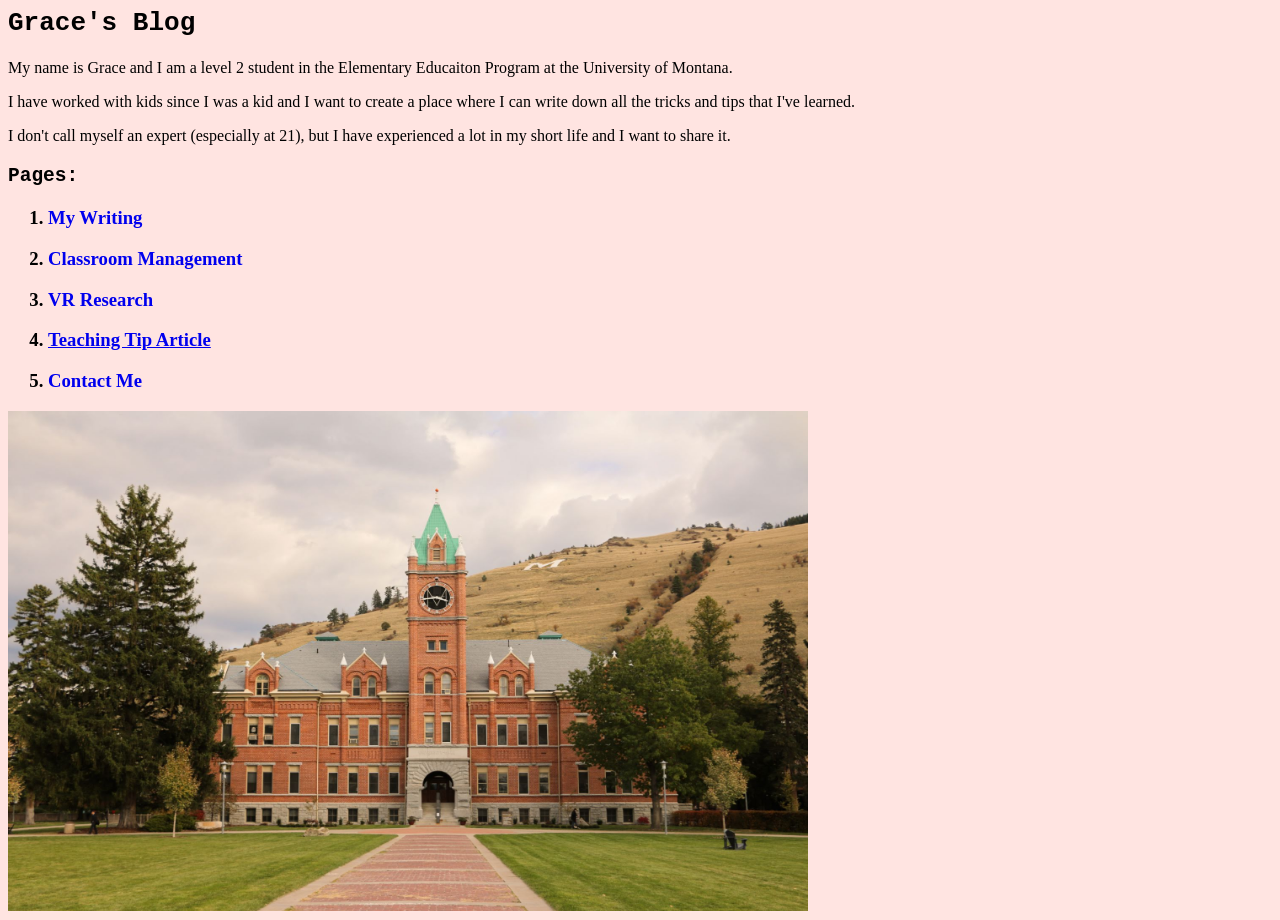
<file: Final Project/Index.html>
<html>
    <head>
        <title>Grace's Blog</title>
        <link rel="stylesheet" type="text/css" href="mainstyle.css">
    </head>

    <body style="background-color: mistyrose;">
      <h1> <span style="font-family: monospace;">Grace's Blog</span></h1>
      <p>My name is Grace and I am a level 2 student in the Elementary Educaiton Program at the University of Montana.</p>
      <p>I have worked with kids since I was a kid and I want to create a place where I can write down all the tricks and tips that I've learned.</p>
      <p>I don't call myself an expert (especially at 21), but I have experienced a lot in my short life and I want to share it.</p>

        <h2> <p style="font-family: monospace;">Pages:</p></h2>
            <ol>
                <h3><li><a href="My Writing.html" style="text-decoration: none" target="_new;">My Writing</a></li></h3>
                <h3><li><a href="Classroom Management.html" style="text-decoration: none" target="_new;">Classroom Management</a></li></h3>
                <h3><li><a href="VR Research.html" style="text-decoration: none" target="_new;">VR Research</a></li></h3>
                <h3><li><a href="https://docs.google.com/document/d/e/2PACX-1vQ9jh8JvpNBe4P1xTbk7ROoX2MGzCTJIKBl-QGsUoBujK60A5d-pz4CQP1NYlt12sm71Iqk_duf7Xcc/pub" target="_blank">Teaching Tip Article</a></li></h3>
                <h3><li><a href="Contact Me.html" style="text-decoration: none" target="_new;">Contact Me</a></li></h3>
            </ol>
        
     
       <!--- 
        <h3><p  style="font-family: monospace;">Hobbies</p></h3>
            <ol>
                <li>Painting</li>
                <li>Organizing</li>
                <li>Singing</li>
            </ol>
        <h3> <p style="font-family: monospace;">My Favorite Restaurants</p></h3>
            <ol>
                <li><a href="https://kohchangmissoula.com/">Kochang</a> </li>
                <li><a href="https://www.mustardseedweb.com/southgatemenu">Mustard Seed</a></li>
                <li><a href="https://www.jimmyjohns.com/">Jimmy John's</a></li>
            </ol> 
        --->
            <img src="UM.jpg" height="500" width="800"/>
    </body>
</html>
</file>
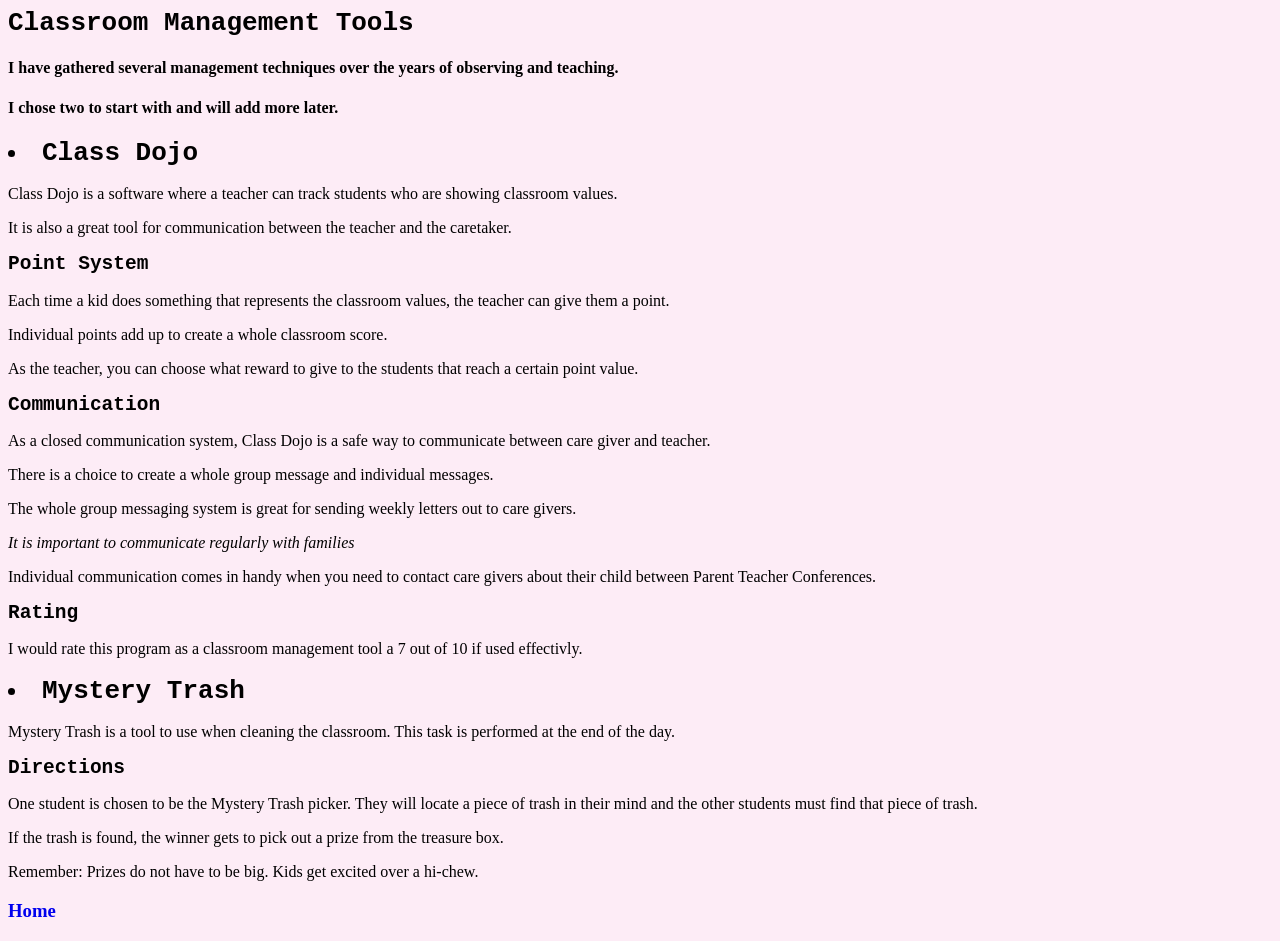
<file: Final Project/Classroom Management.html>
<html>
    <head>
        <title>Classroom Managemnet</title>
    </head>
    
    <body style="background-image: url('Pg2Background.png');">
        <h1 style="font-family: monospace;">Classroom Management Tools</h1>
            <h4>I have gathered several management techniques over the years of observing and teaching.</h4>
            <h4>I chose two to start with and will add more later.</h4>

        <h1 style="font-family: monospace;"><li>Class Dojo</li></h1>
            <p>Class Dojo is a software where a teacher can track students who are showing classroom values. </p>
            <p> It is also a great tool for communication between the teacher and the caretaker.</p>
        <h2 style="font-family: monospace;">Point System</h2>
            <p>Each time a kid does something that represents the classroom values, the teacher can give them a point.</p>
            <p>Individual points add up to create a whole classroom score.</p>
            <p>As the teacher, you can choose what reward to give to the students that reach a certain point value.</p>
        <h2 style="font-family: monospace;">Communication</h2>
            <p>As a closed communication system, Class Dojo is a safe way to communicate between care giver and teacher.</p>
            <p>There is a choice to create a whole group message and individual messages.</p>
            <p>The whole group messaging system is great for sending weekly letters out to care givers.</p>
            <p style="font-style: italic;">It is important to communicate regularly with families</p>
            <p>Individual communication comes in handy when you need to contact care givers about their child between Parent Teacher Conferences.</p>
        <h2 style="font-family: monospace;">Rating</h2>
            <p> I would rate this program as a classroom management tool a 7 out of 10 if used effectivly.</p>

        <h1 style="font-family: monospace;"><li>Mystery Trash</li></h1>
            <p>Mystery Trash is a tool to use when cleaning the classroom. This task is performed at the end of the day.</p>
        <h2 style="font-family: monospace;">Directions</h2>
            <p>One student is chosen to be the Mystery Trash picker. They will locate a piece of trash in their mind and the other students must find that piece of trash.</p>
            <p>If the trash is found, the winner gets to pick out a prize from the treasure box.</p>
            <p>Remember: Prizes do not have to be big. Kids get excited over a hi-chew.</p>
        
            <h3><a href="Index.html" style="text-decoration: none" target="_new;">Home</a></h3>
    </body>
</html>
</file>
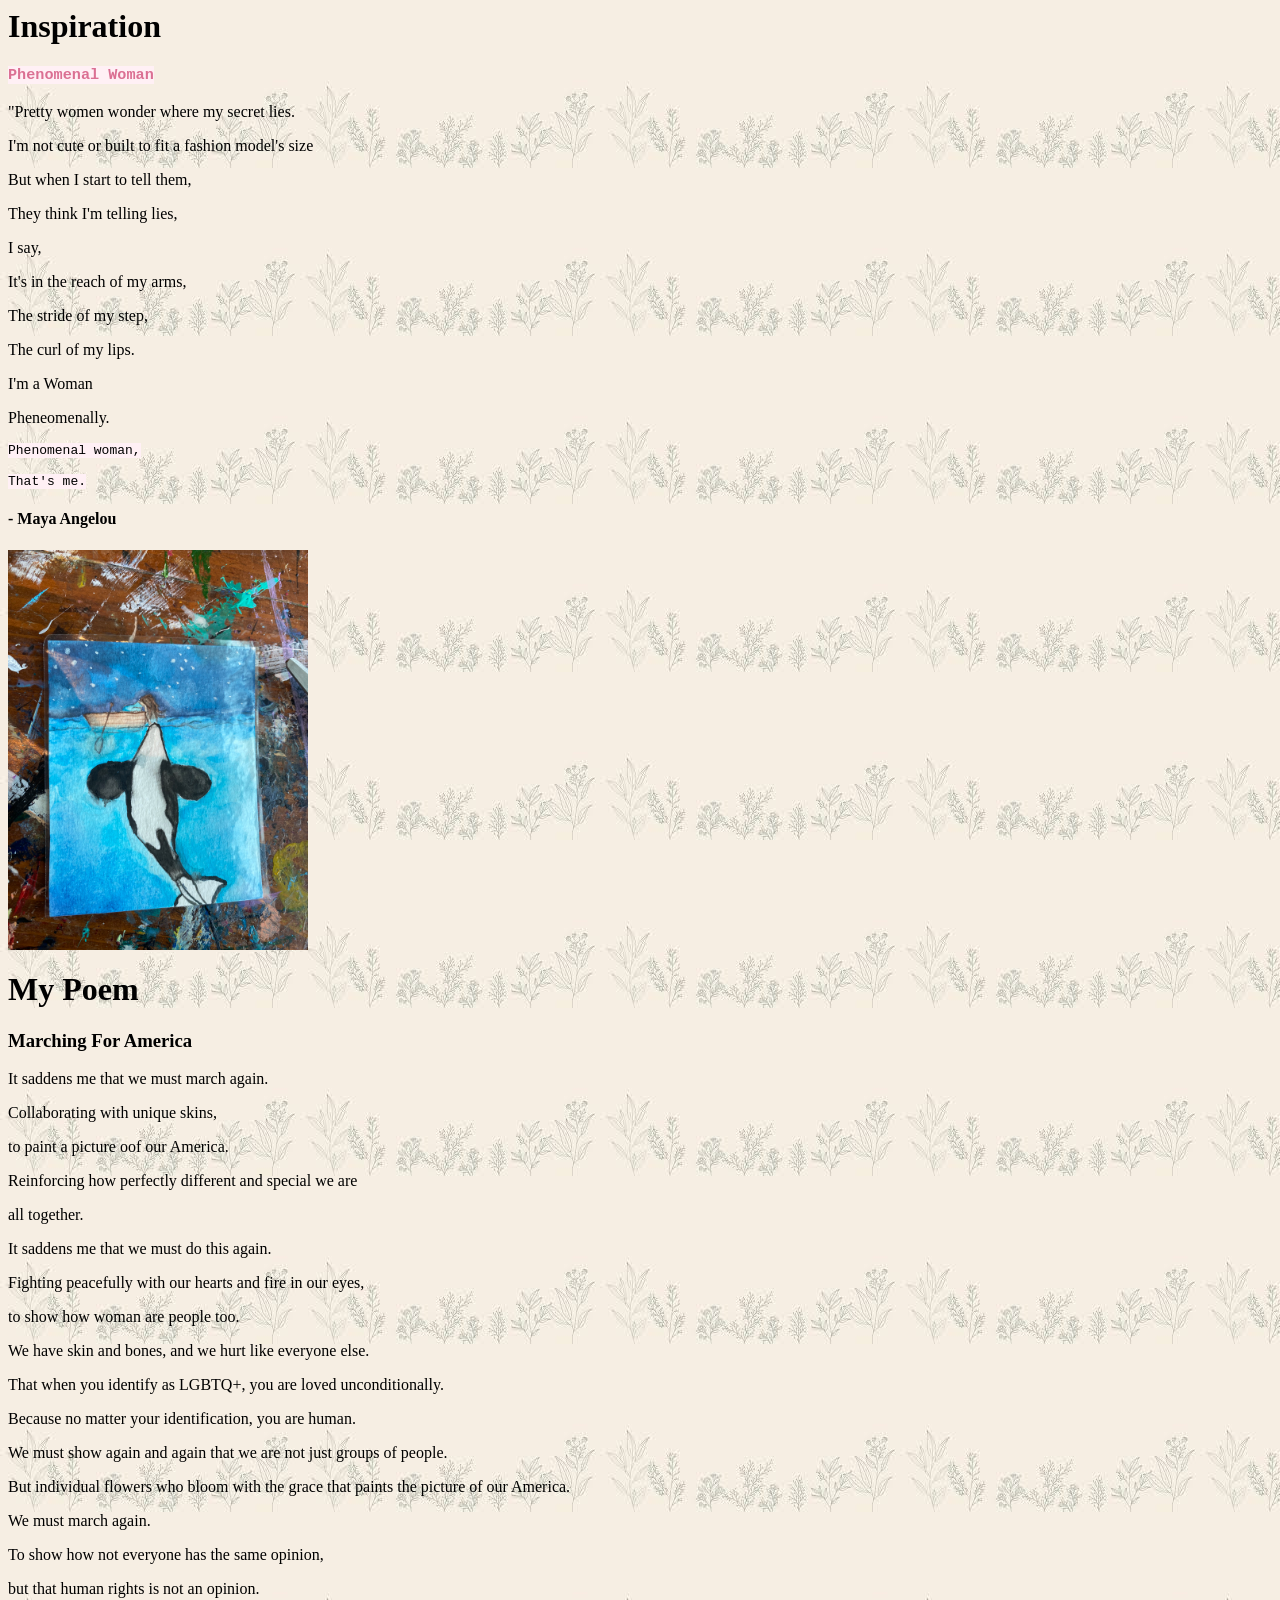
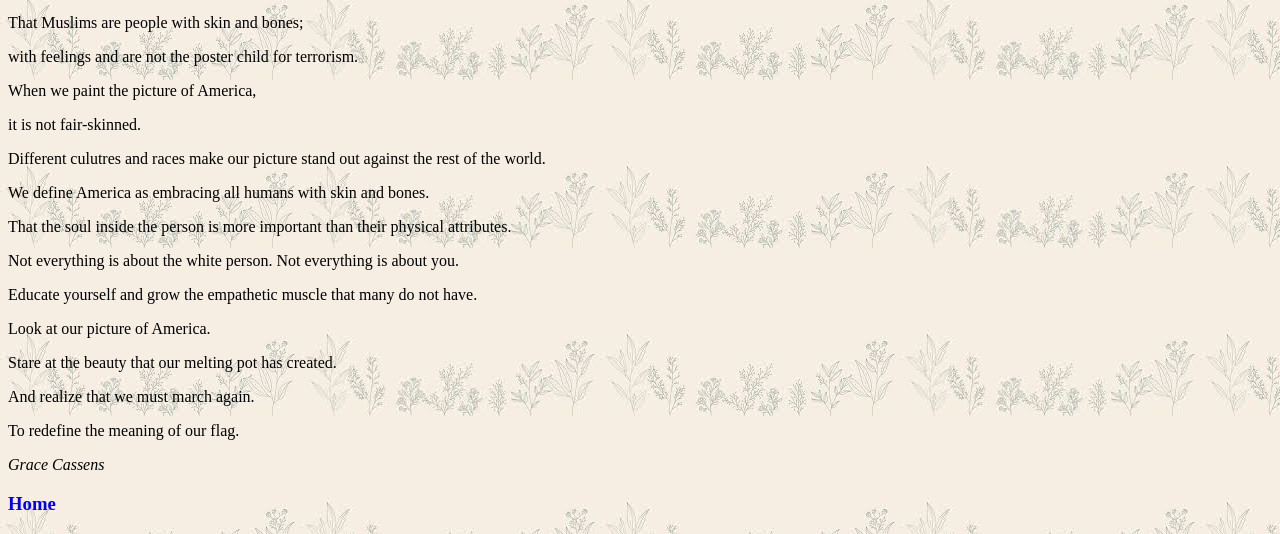
<file: Final Project/My Writing.html>
<html>
    <head>
       <title> <p style="font-size: x-large;">Story</p> </title> 
       <link rel="stylesheet" type="text/css" href="mainstyle.css">
       <style>
        span
         { 
        background-color: lavenderblush;
         }   
        </style>
    </head>
    <body style="background-image: url('Pg1Background.jpg');">
        <h1>Inspiration</h1>
        <h3> <span class="pinkcolor"> Phenomenal Woman </span></h3>
        <p>"Pretty women wonder where my secret lies.</p>
        <p>I'm not cute or built to fit a fashion model's size</p> 
        <p>But when I start to tell them,</p> 
        <p>They think I'm telling lies, </p>
        <p>I say,</p> 
        <p>It's in the reach of my arms, </p>
        <p>The stride of my step,</p> 
        <p>The curl of my lips.</p> 
        <p>I'm a Woman</p>
        <p>Pheneomenally.</p>
        <p> <span>Phenomenal woman,</span> </p>  
        <p><span>That's me.</span></p>
        <h4>- Maya Angelou</h4>

        <img src="whaleandgirl.jpg" height="400" width="300"/>

        <!---
        <img src="Mountains.jpg" height="400" width="300"/>
        <img src="Mouse.jpg" height="400" width="300"/>
        <img src="ornament.jpg" height="400" width="300"/>
       -->

       <h1> My Poem</h1>
       <h3>Marching For America</h3>
       <p>It saddens me that we must march again.</p>
       <p>Collaborating with unique skins,</p>
       <p>to paint a picture oof our America.</p>
       <p>Reinforcing how perfectly different and special we are</p>
       <p>all together.</p>
       <p>It saddens me that we must do this again.</p>
       <p>Fighting peacefully with our hearts and fire in our eyes,</p>
       <p>to show how woman are people too.</p>
       <p>We have skin and bones, and we hurt like everyone else.</p>
       <p>That when you identify as LGBTQ+, you are loved unconditionally.</p>
       <p>Because no matter your identification, you are human.</p>
       <p>We must show again and again that we are not just groups of people.</p>
       <p>But individual flowers who bloom with the grace that paints the picture of our America.</p>
       <p>We must march again.</p>
       <p>To show how not everyone has the same opinion,</p>
       <p>but that human rights is not an opinion.</p>
       <p>That Muslims are people with skin and bones;</p>
       <p>with feelings and are not the poster child for terrorism.</p>
       <p>When we paint the picture of America,</p>
       <p>it is not fair-skinned.</p>
       <p>Different culutres and races make our picture stand out against the rest of the world.</p>
       <p>We define America as embracing all humans with skin and bones.</p>
       <p>That the soul inside the person is more important than their physical attributes.</p>
       <p>Not everything is about the white person. Not everything is about you.</p>
       <p>Educate yourself and grow the empathetic muscle that many do not have.</p>
       <p>Look at our picture of America.</p>
       <p>Stare at the beauty that our melting pot has created.</p>
       <p>And realize that we must march again.</p>
       <p>To redefine the meaning of our flag.</p>
       <p style="font-style: italic;">Grace Cassens</p>

       <h3><a href="Index.html" style="text-decoration: none" target="_new;">Home</a></h3>
    </body>
   

</html>
</file>
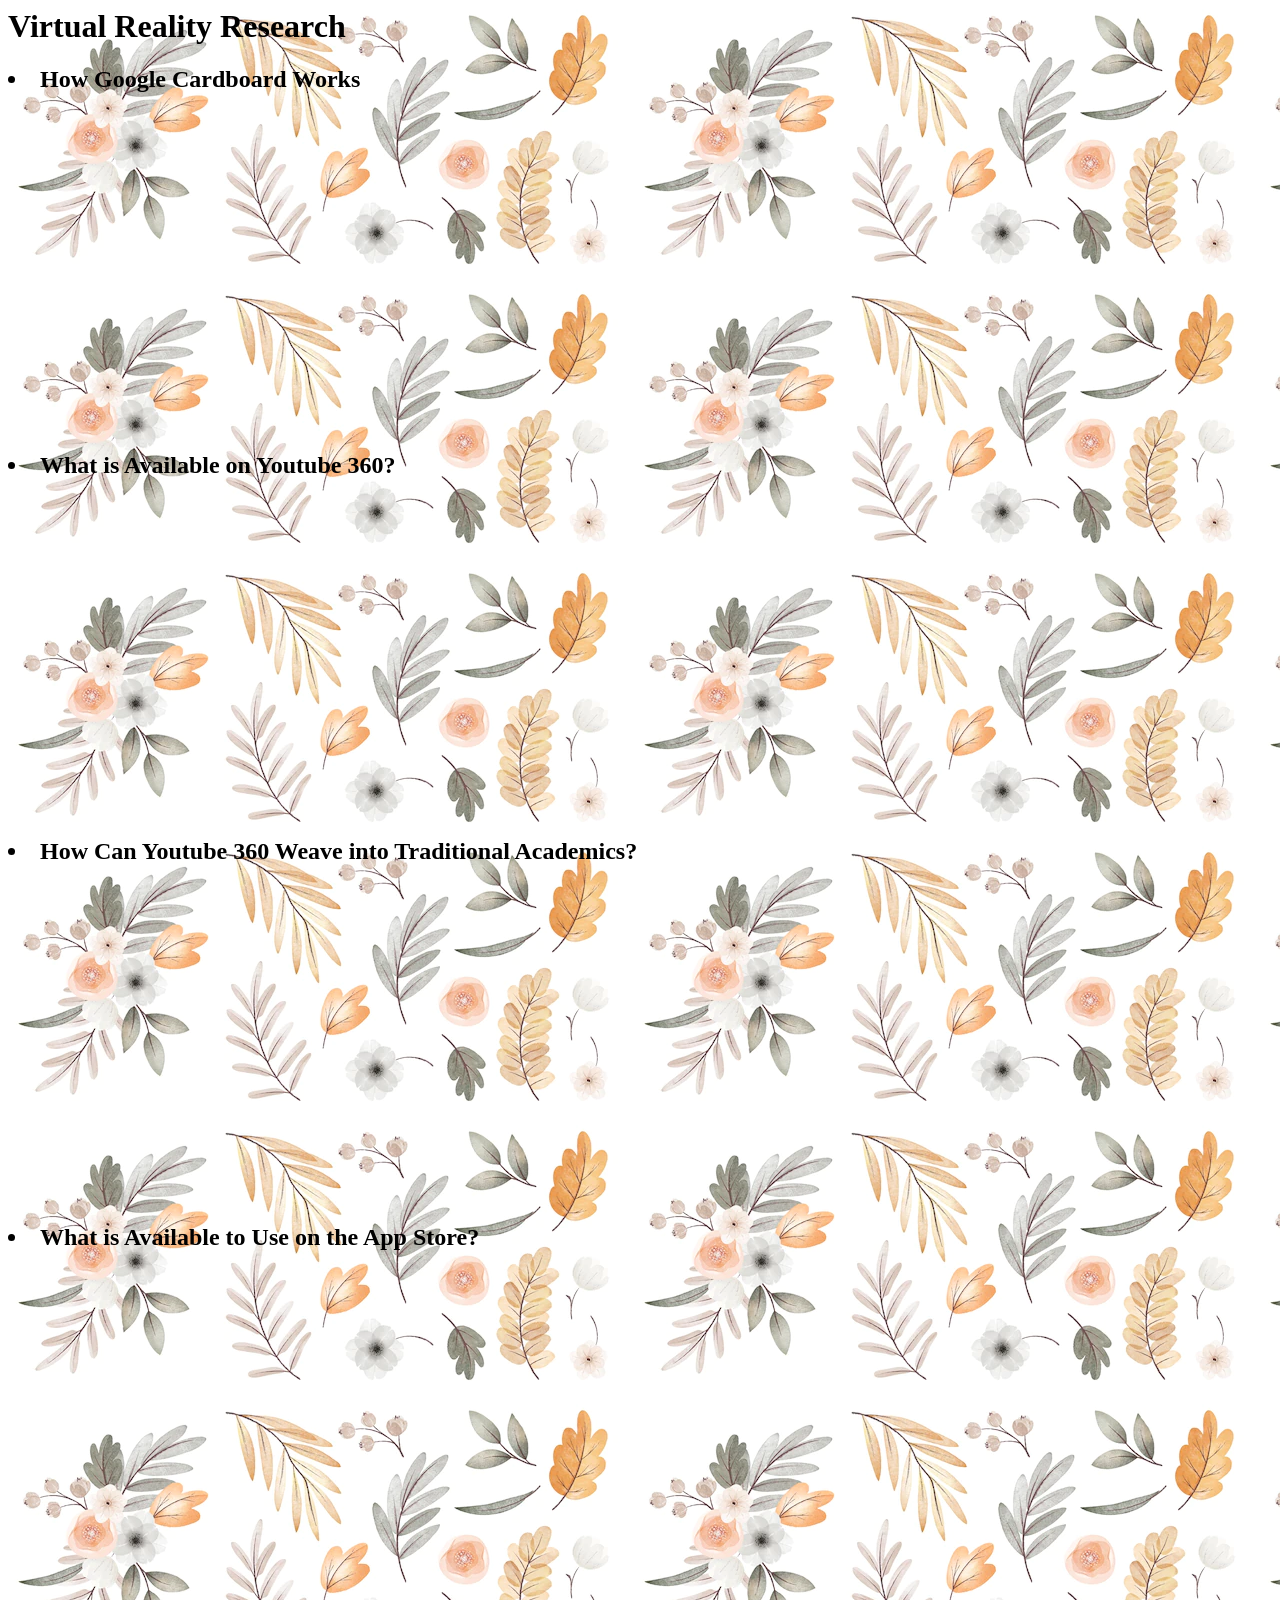
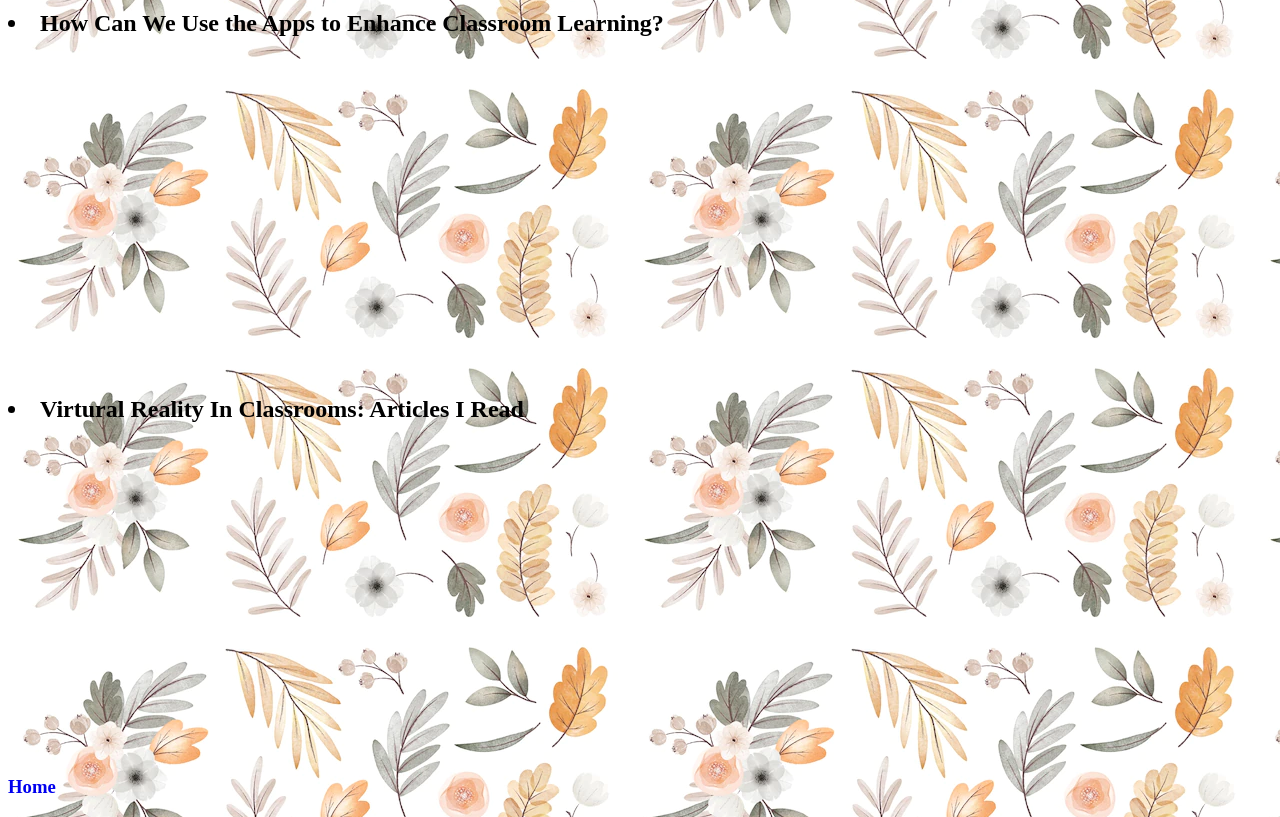
<file: Final Project/VR Research.html>
<html>
    <head>
        <title>VR Research</title>
    </head>
    <body style="background-image: url('Pg3Background.webp');">
        <h1>Virtual Reality Research</h1>
        
        <h2><li>How Google Cardboard Works</li></h2>
        <iframe width="560" height="315" src="https://www.youtube.com/embed/U9M1G5pNeKw" title="YouTube video player" frameborder="0" allow="accelerometer; autoplay; clipboard-write; encrypted-media; gyroscope; picture-in-picture" allowfullscreen></iframe>
        <iframe width="560" height="315" src="https://www.youtube.com/embed/IzeSxeUKdZU" title="YouTube video player" frameborder="0" allow="accelerometer; autoplay; clipboard-write; encrypted-media; gyroscope; picture-in-picture" allowfullscreen></iframe>
        
        <h2><li>What is Available on Youtube 360?</li></h2>
        <iframe width="560" height="315" src="https://www.youtube.com/embed/sxDbHzfFYNQ" title="YouTube video player" frameborder="0" allow="accelerometer; autoplay; clipboard-write; encrypted-media; gyroscope; picture-in-picture" allowfullscreen></iframe>
        <iframe width="560" height="315" src="https://www.youtube.com/embed/IMTe7LEUKa0" title="YouTube video player" frameborder="0" allow="accelerometer; autoplay; clipboard-write; encrypted-media; gyroscope; picture-in-picture" allowfullscreen></iframe>

        <h2><li>How Can Youtube 360 Weave into Traditional Academics?</li></h2>
        <iframe width="560" height="315" src="https://www.youtube.com/embed/I44B6ajir4Q" title="YouTube video player" frameborder="0" allow="accelerometer; autoplay; clipboard-write; encrypted-media; gyroscope; picture-in-picture" allowfullscreen></iframe>
        <iframe width="560" height="315" src="https://www.youtube.com/embed/encmVaIY8QU" title="YouTube video player" frameborder="0" allow="accelerometer; autoplay; clipboard-write; encrypted-media; gyroscope; picture-in-picture" allowfullscreen></iframe>

        <h2><li>What is Available to Use on the App Store?</li></h2>
        <iframe width="560" height="315" src="https://www.youtube.com/embed/sQYVDy_-n70" title="YouTube video player" frameborder="0" allow="accelerometer; autoplay; clipboard-write; encrypted-media; gyroscope; picture-in-picture" allowfullscreen></iframe>
        <iframe width="560" height="315" src="https://www.youtube.com/embed/8b9Xjr-Rx20" title="YouTube video player" frameborder="0" allow="accelerometer; autoplay; clipboard-write; encrypted-media; gyroscope; picture-in-picture" allowfullscreen></iframe>

        <h2><li>How Can We Use the Apps to Enhance Classroom Learning?</li></h2>
        <iframe width="560" height="315" src="https://www.youtube.com/embed/0cuu0_wokVY" title="YouTube video player" frameborder="0" allow="accelerometer; autoplay; clipboard-write; encrypted-media; gyroscope; picture-in-picture" allowfullscreen></iframe>
        <iframe width="560" height="315" src="https://www.youtube.com/embed/bHgUYzw0CI0" title="YouTube video player" frameborder="0" allow="accelerometer; autoplay; clipboard-write; encrypted-media; gyroscope; picture-in-picture" allowfullscreen></iframe>

        <h2><li>Virtural Reality In Classrooms: Articles I Read</li></h2>
        <iframe width="560" height="315" src="https://www.youtube.com/embed/9jPfWa1oGM8" title="YouTube video player" frameborder="0" allow="accelerometer; autoplay; clipboard-write; encrypted-media; gyroscope; picture-in-picture" allowfullscreen></iframe>

        <h3><a href="Index.html" style="text-decoration: none" target="_new;">Home</a></h3>
    </body>
</html>
</file>
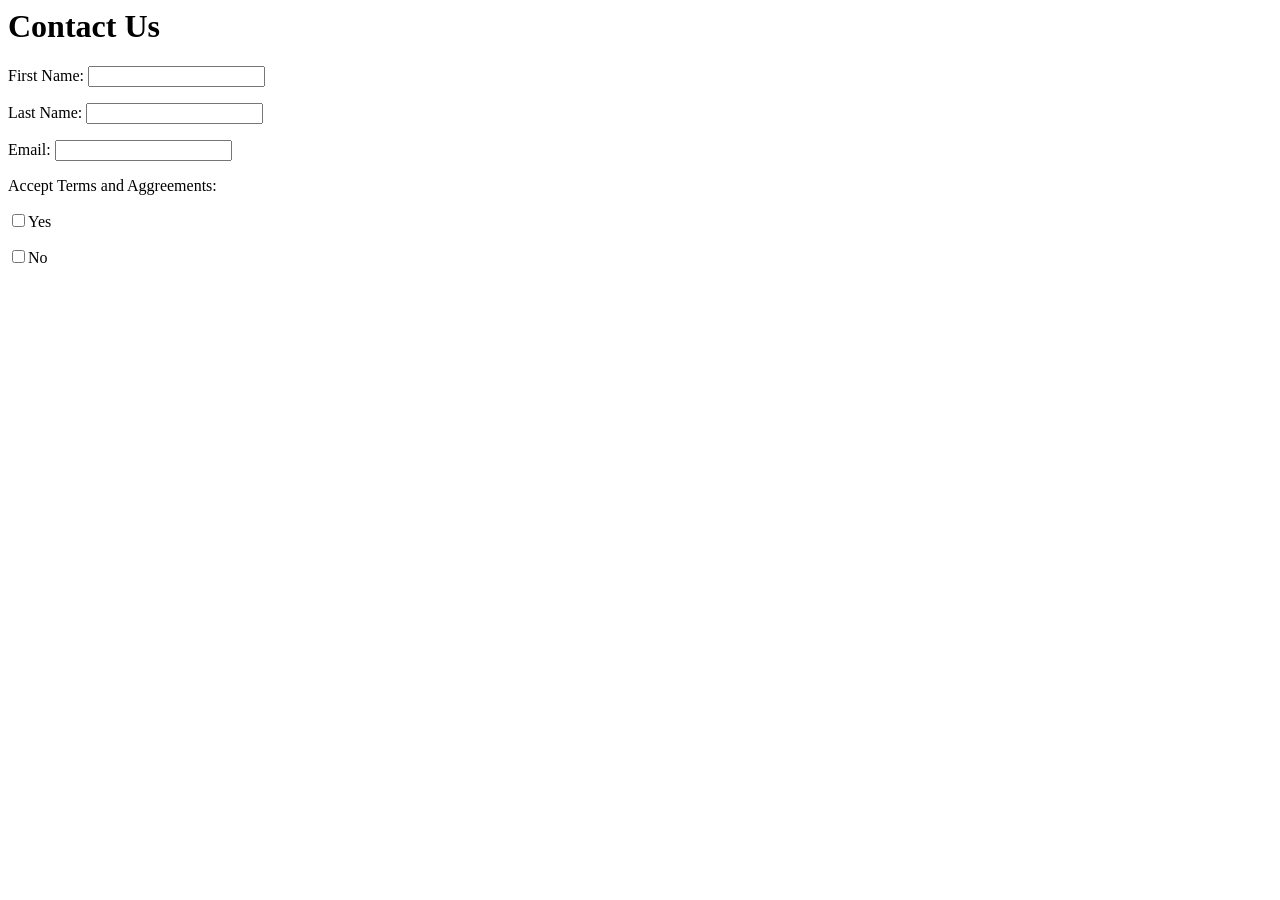
<file: Homework 6/Contact Us.html>
<html>
    <head>
        <title>Contact Us</title>
    </head>
    <body>
        <h1>Contact Us</h1>
    </body>
        <form action="Contact Us.html" type="Post">
           <p>First Name: <input type="text" id="fName"><br></p> 
            <p>Last Name: <input type="text" id="lName"><br></p>
            <p>Email: <input type="email" id="email"><br></p>
            <p>Accept Terms and Aggreements:</p>
                <p><input type="checkbox"  name="Yes" value="Yes">Yes<br></p>
                <p><input type="checkbox"  name="No" value="No">No<br></p>
        </form>          
</html>
</file>
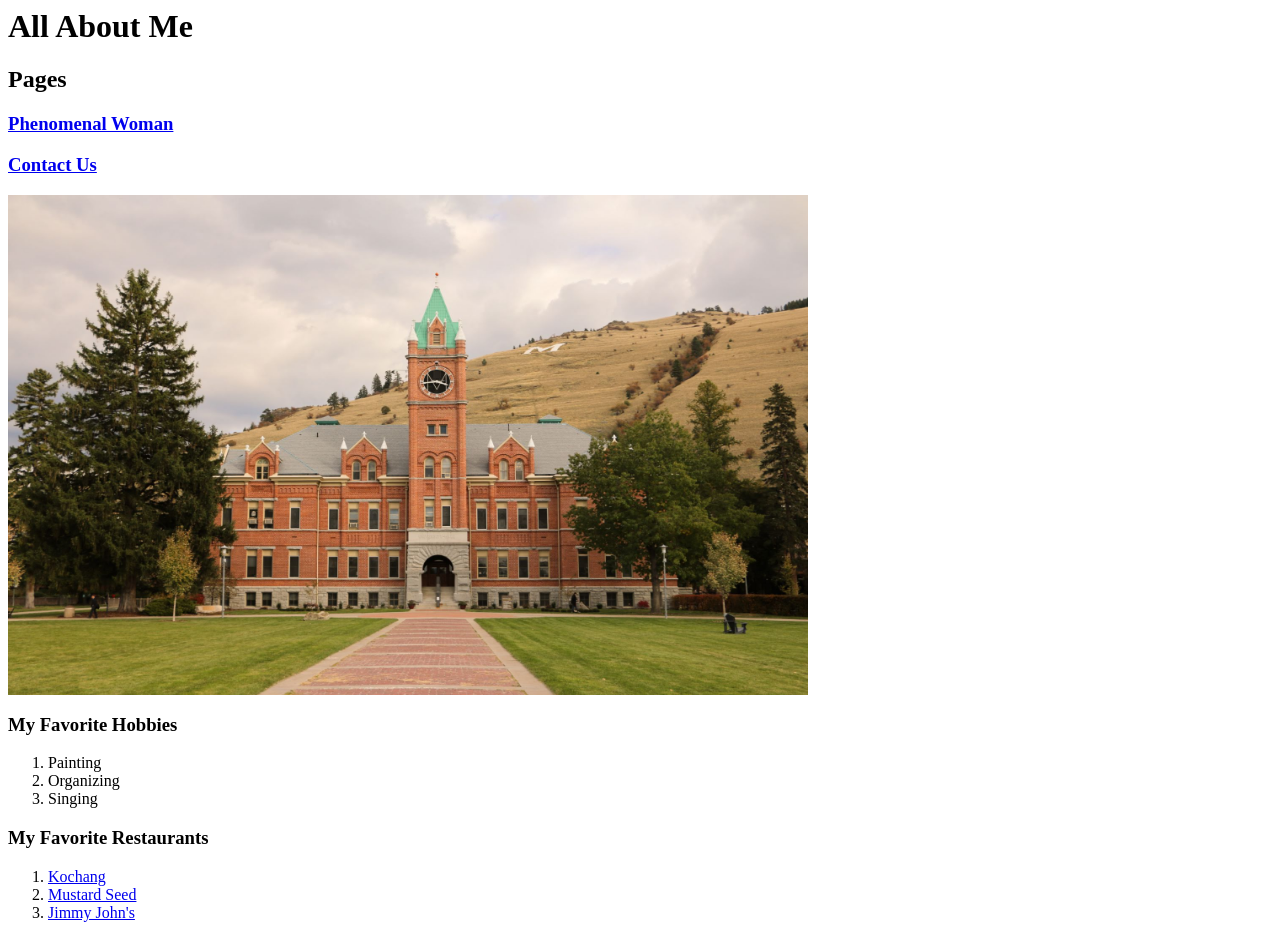
<file: Homework 6/Grace.html>
<html>
    <head>
        <title>Grace</title>
    </head>
    <body>
        <h1>All About Me</h1>
        <h2>Pages</h2>
        <h3><a href="Story.html">Phenomenal Woman</a></h3>
        <h3><a href="Contact Us.html">Contact Us</a></h3>
        <img src="UM.jpg" height="500" width="800"/>
        <h3>My Favorite Hobbies</h3>
            <ol>
                <li>Painting</li>
                <li>Organizing</li>
                <li>Singing</li>
            </ol>
        <h3>My Favorite Restaurants</h3>
            <ol>
                <li><a href="https://kohchangmissoula.com/">Kochang</a> </li>
                <li><a href="https://www.mustardseedweb.com/southgatemenu">Mustard Seed</a></li>
                <li><a href="https://www.jimmyjohns.com/">Jimmy John's</a></li>
            </ol>
    </body>
</html>
</file>
<file: Final Project/mainstyle.css>
span{
    font-family: monospace;
}

span.pinkcolor {
    color: palevioletred;
}

#specificColor{
    color: black;
    font-family: cursive;
}

span.photo{
    background-image: image("storybackground");
}
</file>
